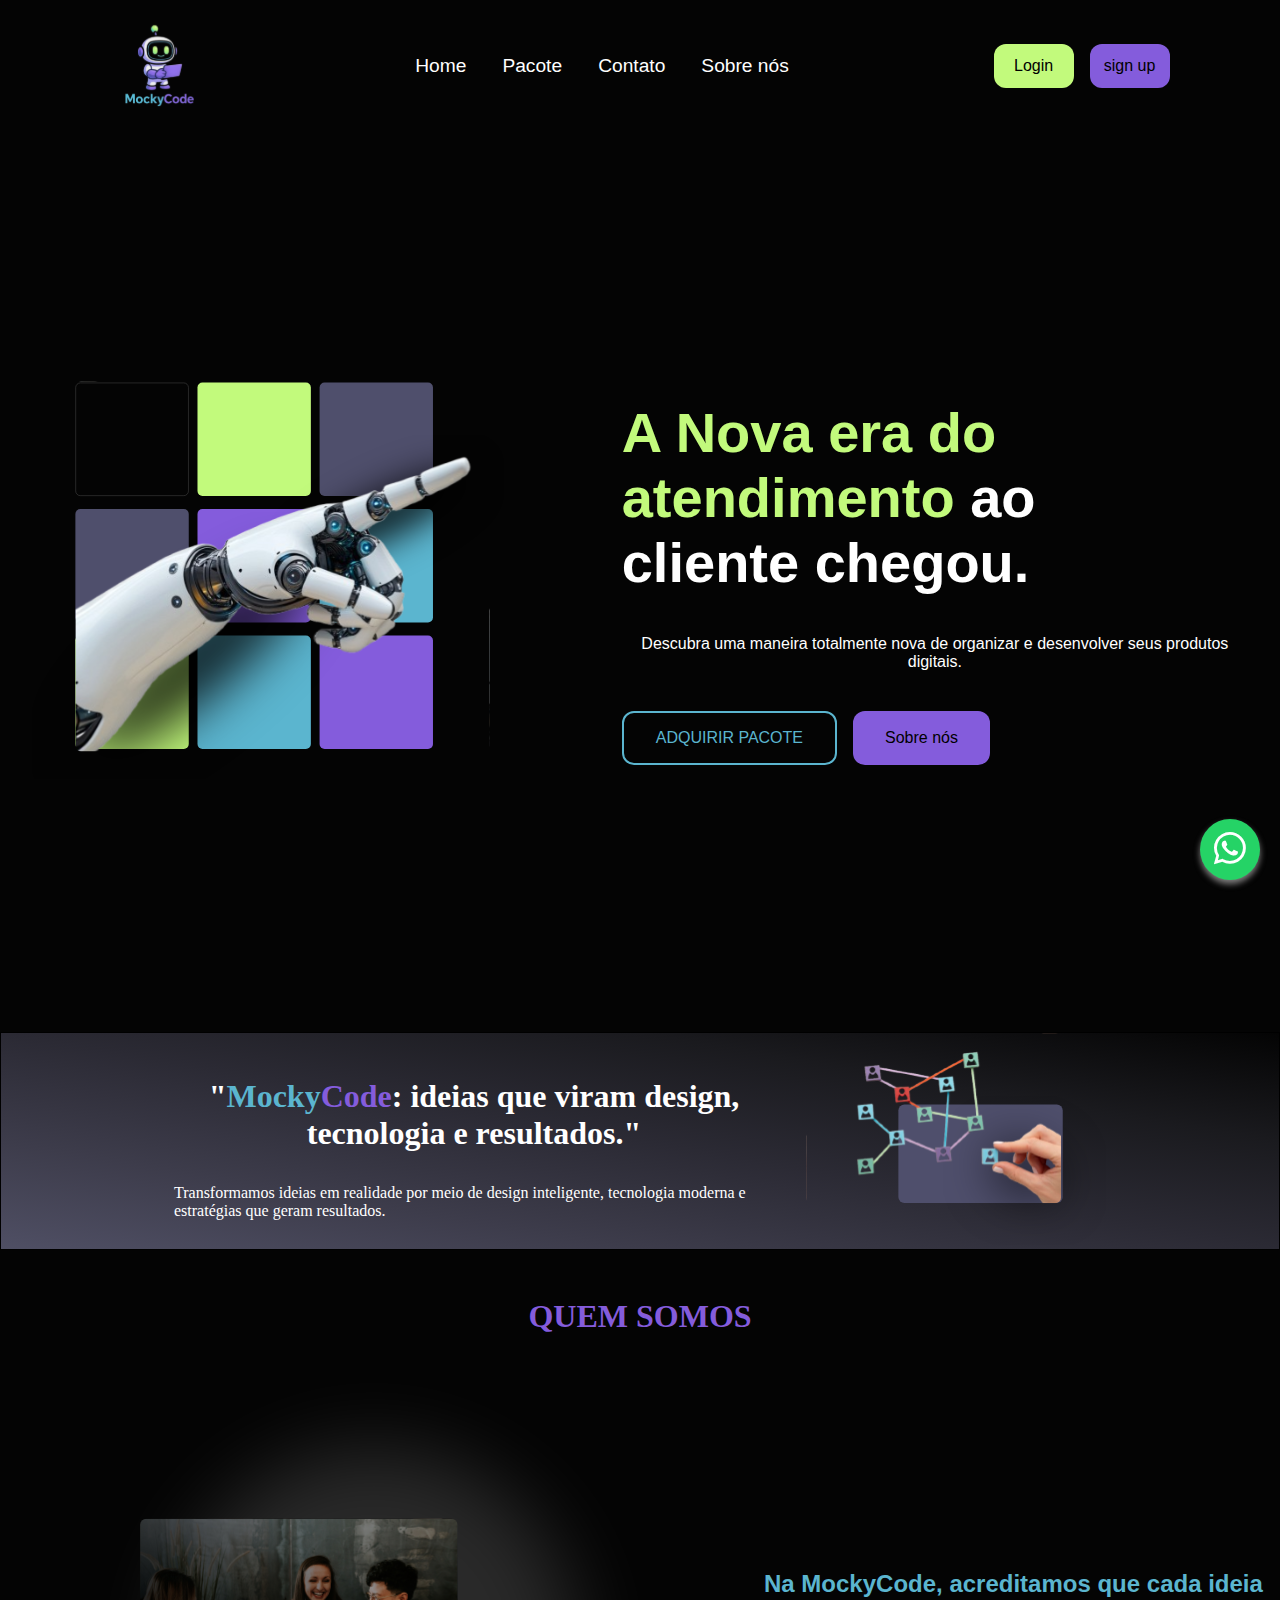
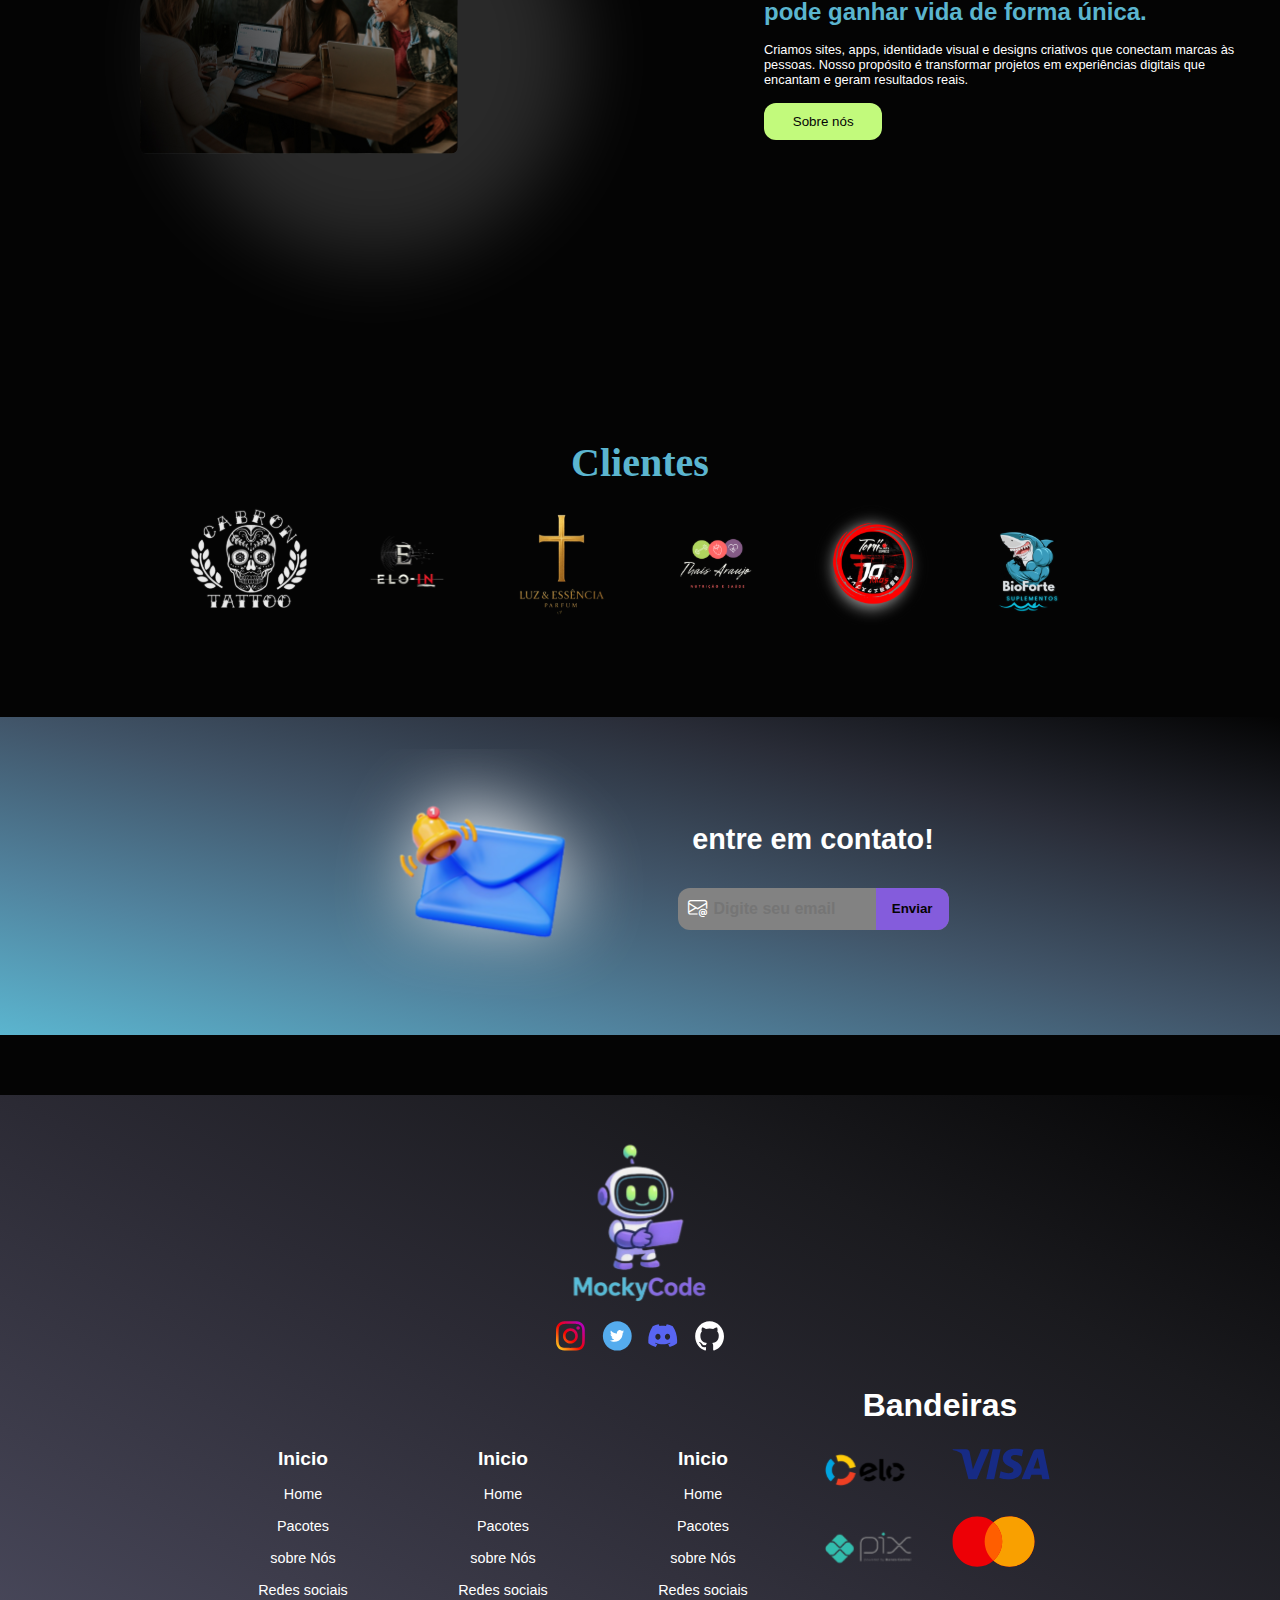
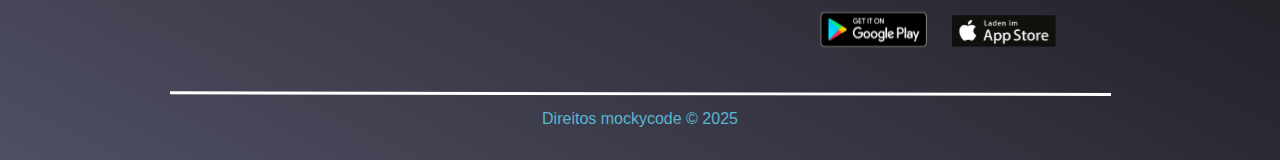
<file: index.html>
<!DOCTYPE html>
<html lang="pt-br">

<head>
    <meta charset="UTF-8">
    <meta name="viewport" content="width=device-width, initial-scale=1.0">
    <link rel="stylesheet" href="https://cdn.jsdelivr.net/npm/bootstrap-icons@1.13.1/font/bootstrap-icons.min.css">
    <link rel="stylesheet" href="./public/app/src/assets/styles/index.css">
    <title>Home</title>
</head>

<body>
    <header>
        <img class="logo" src="./public/app/src/src/assets/components/logo/logo-mockycode.svg" alt="">

        <nav>
            <a href="/index.html">Home</a>
            <a href="./public/app/src/pages/pacote.html">Pacote</a>
            <a href="/public/app/src/pages/contato.html">Contato</a>
            <a href="#">Sobre nós</a>
        </nav>

        <div class="btns-menu">
            <button class="btn-login">Login</button>
            <button class="btn-singup">sign up</button>
        </div>
    </header>

    <main>
        <div class="content-main">
            <div class="mao-robo">
                <img src="./public/app/src/src/assets/components/icons/mao-robo.svg" alt="">
            </div>

            <div class="text-main">
                <div class="text">
                    <h1><span>A Nova era do atendimento </span> ao cliente chegou.</h1>
                    <p>Descubra uma maneira totalmente nova de organizar e desenvolver seus produtos digitais.</p>
                </div>

                <div class="group-btn">
                    <button class="btn-fundo">ADQUIRIR PACOTE</button>
                    <button class="btn-main">Sobre nós</button>
                </div>
            </div>
        </div>
    </main>

    <section>
        <div class="content-mockcode">

            <div class="content">
                <h2 class="title-span">"<span class="one">Mocky</span><span class="two">Code</span>: ideias que viram design,
                    tecnologia e
                    resultados."</h2>
                <p>Transformamos ideias em realidade por meio de design inteligente, tecnologia moderna e
                    estratégias
                    que
                    geram resultados.</p>
            </div>

            <div class="content-img">
                <img src="./public/app/src/src/assets/components/icons/negocios-img.svg" alt="">
            </div>

        </div>
    </section>

    <section>
        <div class="content-quemsomos">

            <h2 class="title-quemsomos">QUEM SOMOS</h2>

            <div class="quemsomos-container">

                <div class="quem-somos">
                    <img src="./public/app/src/src/assets/components/icons/grupo-pessoas.svg" alt="">
                </div>

                <div class="text-quemsomos">
                    <h3>Na MockyCode, acreditamos que cada ideia pode ganhar vida de forma única.</h3>
                    <p>Criamos sites, apps, identidade visual e designs criativos que conectam marcas às pessoas. Nosso
                        propósito é transformar projetos em experiências digitais que encantam e geram resultados reais.
                    </p>
                    <button>Sobre nós</button>
                </div>
            </div>
        </div>

    </section>

    <section>
        <div class="content-clientes">
            <div class="content">
                <h2>Clientes</h2>

                <div class="clientes-img">
                    <img src="./public/app/src/src/assets/components/logos-clientes/logo cabron.svg" alt="">
                    <img src="./public/app/src/src/assets/components/logos-clientes/Logotipo Banda.svg" alt="">
                    <img src="./public/app/src/src/assets/components/logos-clientes/logo tipo essencia.svg" alt="">
                    <img src="./public/app/src/src/assets/components/logos-clientes/logo tipo thais.svg" alt="">
                    <img src="./public/app/src/src/assets/components/logos-clientes/Logotipo-torii 1.svg" alt="">
                    <img src="./public/app/src/src/assets/components/logos-clientes/logotipo bio forte.svg" alt="">
                </div>
            </div>
        </div>
    </section>

    <section>
        <div class="content-email">

            <div class="content-input">

                <div class="img-email">
                    <img src="./public/app/src/src/assets/components/icons/icon-email.svg" alt="">
                </div>

                <div class="newsleter">
                    <h2>entre em contato!</h2>

                    <div class="input-group">
                        <input type="email" name="email" id="email" placeholder="Digite seu email">
                        <i class="bi bi-envelope-at"></i>
                        <button type="submit">Enviar</button>
                    </div>

                </div>
            </div>
        </div>
    </section>

    <footer>
        <div class="content-footer">
            
            <div class="footer">

                <img src="./public/app/src/src/assets/components/logo/logo-mockycode.svg" alt="">

                <div class="group-redes">
                    <a href=""><img src="./public/app/src/src/assets/components/icons/intagram.svg" alt=""></a>
                    <a href=""><img src="./public/app/src/src/assets/components/icons/Twitter.svg" alt=""></a>
                    <a href=""><img src="./public/app/src/src/assets/components/icons/Discord.svg" alt=""></a>
                    <a href=""><img src="./public/app/src/src/assets/components/icons/Github.svg" alt=""></a>
                </div>
            </div>

            <div class="footer-bandeiras">
                <div class="group-links">
                    <h4>Inicio</h4>
                    <a href="">Home</a>
                    <a href="">Pacotes</a>
                    <a href="">sobre Nós</a>
                    <a href="">Redes sociais</a>
                </div>

                <div class="group-links">
                    <h4>Inicio</h4>
                    <a href="">Home</a>
                    <a href="">Pacotes</a>
                    <a href="">sobre Nós</a>
                    <a href="">Redes sociais</a>
                </div>

                <div class="group-links">
                    <h4>Inicio</h4>
                    <a href="">Home</a>
                    <a href="">Pacotes</a>
                    <a href="">sobre Nós</a>
                    <a href="">Redes sociais</a>
                </div>

                <div class="bandeiras">
                    <h2>Bandeiras</h2>
                    <div class="grid-img">
                        <img src="./public/app/src/src/assets/components/icons/elo.svg" alt="">
                        <img src="./public/app/src/src/assets/components/icons/Visa.svg" alt="">
                        <img src="./public/app/src/src/assets/components/icons/pix.svg" alt="">
                        <img src="./public/app/src/src/assets/components/icons/Mastercard.svg" alt="">
                        <img src="./public/app/src/src/assets/components/icons/google-app.svg" alt="">
                        <img src="./public/app/src/src/assets/components/icons/aplle-app.svg" alt="">
                    </div>
                </div>
            </div>
            <div class="divisoria">
                <img src="./public/app/src/src/assets/components/icons/linha.svg" alt="">
            </div>
            <div class="copy">
                <p>Direitos mockycode &copy; 2025</p>
            </div>
        </div>
    </footer>

    <!-- Botão WhatsApp -->
    <a href="https://wa.me/5599999999999" class="btn-whats" target="_blank">
        <i class="bi bi-whatsapp"></i>
    </a>

</body>

</html>
</file>
<file: public/app/src/assets/styles/index.css>
@import url(../global/reset.css);

 /* Menu NavBar */

 header {
     width: 100%;
     display: flex;
     justify-content: space-around;
     align-items: center;
     padding: 1rem;
 }

 .logo {
     width: 100px;
     height: 100px;
 }

 nav a {
     text-decoration: none;
     margin: 0 1rem;
     color: var(--cor-white);
     font-family: var(--font-primaria);
     font-size: 1.2rem;
     transition: .5s;
 }

 nav a:hover {
     color: var(--cor-terciaria);
 }

 .btns-menu {
     display: flex;
     gap: 1rem;
 }

 .btns-menu button {
     width: 5rem;
     height: 2.8rem;
     border-radius: 12px;
     border: none;
     font-size: 1rem;
     cursor: pointer;
     font-family: var(--font-primaria);
     transition: transform 0.35s cubic-bezier(0.25, 1.25, 0.5, 1),
         box-shadow 0.35s ease;
 }

 /* Levanta no hover */
 .btns-menu button:hover {
     transform: translateY(-8px) scale(1.03);
     box-shadow: 0 12px 25px rgba(254, 254, 254, 0.39);
 }

 /* Quando clicar, ele abaixa */
 .btns-menu button:active {
     transform: translateY(-2px) scale(0.98);
     box-shadow: 0 4px 10px rgba(0, 0, 0, 0.15);
 }

 .btn-login {
     background-color: var(--cor-primaria);
 }

 .btn-singup {
     background-color: var(--cor-secundaria);
 }

 /* Main */

 .content-main {
     width: 100%;
     height: 100vh;
     display: flex;
     justify-content: center;
     align-items: center;
     padding: 2rem;
 }

 .mao-robo {
     width: 50%;
 }

 .mao-robo img {
     width: 80%;
 }

 .text-main {
     display: flex;
     flex-direction: column;
     align-items: start;
     text-align: center;
     gap: 2.5rem;
 }

 .text {
     display: flex;
     justify-content: start;
     align-items: flex-start;
     flex-direction: column;
     gap: 2.5rem;
 }

 .text-main h1 {
     width: 28rem;
     font-size: 3.5rem;
     text-align: start;
     font-family: var(--font-secundaria);
     color: var(--cor-white);
 }

 span {
     color: var(--cor-primaria);
 }

 .text-main p {
     font-size: 1rem;
     font-family: var(--font-primaria);
     color: var(--cor-white);
 }

 .group-btn {
     display: flex;
     gap: 1rem;
 }

 .group-btn button {
     padding: 1rem 2rem;
     border-radius: 12px;
     cursor: pointer;
     transition: .5s;
     font-size: 1rem;
     font-weight: 500;
     cursor: pointer;
 }

 .btn-fundo {
     position: relative;
     z-index: 0;
     overflow: hidden;
     padding: 1rem 1.8rem;
     border-radius: 12px;
     border: 2px solid var(--cor-terciaria);
     background: transparent;
     color: var(--cor-terciaria);
     transition: color .45s ease;
 }

 .btn-fundo::before {
     content: "";
     position: absolute;
     inset: 0;
     background: linear-gradient(90deg, var(--cor-terciaria), #6ec1ff);
     transform: scaleX(0);
     transform-origin: left;
     transition: transform .50s cubic-bezier(.2, .9, .2, 1);
     z-index: -1;
 }

 .btn-fundo:hover::before,
 .btn-fundo:focus::before {
     transform: scaleX(1);
 }

 .btn-fundo:hover {
     color: var(--cor-white);
     transform: translateY(-3px);
 }

 .btn-main {
     background: var(--cor-secundaria);
     border: none;
 }

 .btn-main:hover {
     background: var(--cor-primaria);
 }

 /* Section Mockcode */

 .content-mockcode {
     display: flex;
     justify-content: center;
     align-items: center;
     gap: 2rem;
     background-image: linear-gradient(to left bottom, #040404, #1a1a1e, #2b2a34, #3d3c4b, #4f4f64);
     border: 1px solid black;
 }

 .content {
     display: flex;
     flex-direction: column;
     justify-content: center;
     align-items: flex-start;
     max-width: 600px;
 }

 .content .title-span {
     font-size: 2rem;
     color: var(--cor-white);
     margin-bottom: 1rem;
 }

 .one {
     color: var(--cor-terciaria);
 }

 .two {
     color: var(--cor-secundaria);
 }

 .content p {
     font-size: 1rem;
     color: var(--cor-white);
     margin-bottom: 0;
 }

 .content-img img {
     width: 300px;
     height: auto;
 }

 /* Section Quem somos*/

 .content-quemsomos {
     width: 100%;
     padding: 3rem 1rem;
     text-align: center;
 }

 .title-quemsomos {
     font-size: 2rem;
     margin-bottom: 2rem;
     text-align: center;
     color: var(--cor-secundaria);
 }

 .quemsomos-container {
     display: flex;
     justify-content: center;
     align-items: center;
     gap: 2rem;
 }

 .quem-somos img {
     width: 80%;
     height: auto;
 }

 .text-quemsomos {
     max-width: 500px;
     text-align: left;
 }

 .text-quemsomos h3 {
     font-size: 1.5rem;
     margin-bottom: 1rem;
     font-family: var(--font-secundaria);
     color: var(--cor-terciaria);
 }

 .text-quemsomos p {
     margin-bottom: 1rem;
     font-size: .8rem;
     font-family: var(--font-primaria);
     color: var(--cor-white);
 }

 .text-quemsomos button {
     padding: 0.7rem 1.8rem;
     border: none;
     border-radius: 12px;
     background-color: var(--cor-primaria);
     color: var(--cor-black);
     cursor: pointer;
 }

 .text-quemsomos button:hover {
     color: var(--cor-white);
     background-color: var(--cor-secundaria);
 }

 /* Section Clientes */

 .content-clientes {
     width: 100%;
     padding: 2rem 1rem;
     display: flex;
     align-items: center;
     justify-content: center;
 }

 .content {
     display: flex;
     align-items: center;
     justify-content: center;
 }

 .content h2 {
     width: 100%;
     padding: 1rem;
     text-align: center;
     font-size: 2.5rem;
     color: var(--cor-terciaria);
 }

 .clientes-img {
     width: 150%;
     display: flex;
     gap: 2rem;
     justify-content: center;
     align-items: center;
 }

 .clientes-img img {
     width: 50%;
 }

 /* Section Newsleter */

 .content-email {
     width: 100%;
     display: flex;
     justify-content: center;
     align-items: center;
     gap: 2rem;
     background-image: linear-gradient(to left bottom, #040404, #292c37, #415569, #51839e, #5bb5cf);
     padding: 2rem;
     margin-top: 3.75rem;
 }

 .content-input {
     display: flex;
     align-items: center;
     gap: 2rem;
 }

 .img-email img {
     width: 100%;
     height: auto;
 }

 .newsleter {
     display: flex;
     flex-direction: column;
     gap: 1rem;
 }

 .newsleter h2 {
     margin-bottom: 1rem;
     text-align: center;
     font-size: 1.8rem;
     font-family: var(--font-primaria);
     color: var(--cor-white);
 }

 .input-group {
     position: relative;
     width: 100%;
     max-width: 600px;
     background-color: transparent;
 }

 .input-group input {
     width: 100%;
     padding: 12px 16px 12px 36px;
     border-radius: 12px;
     border: none;
     outline: none;
     background-color: var(--cor-quaternaria);
     color: var(--cor-white);
     font-weight: 600;
     font-size: 1rem;
     text-align: left;
 }

 .input-group i {
     position: absolute;
     left: 10px;
     top: 50%;
     transform: translateY(-50%);
     color: var(--cor-white);
     font-size: 1.2rem;
     pointer-events: none;
 }

 .input-group button {
     position: absolute;
     right: 0;
     top: 0;
     height: 100%;
     padding: 0 16px;
     border: none;
     border-radius: 0 12px 12px 0;
     background-color: var(--cor-secundaria);
     color: var(--cor-black);
     font-weight: 600;
     cursor: pointer;
     transition: background-color 0.3s;
 }

 .input-group button:hover {
     background-color: var(--cor-terciaria);
     color: var(--cor-white);
 }

 /* footer */

 .content-footer {
     width: 100%;
     padding: 2rem;
     margin-top: 3.75rem;
     display: flex;
     justify-content: center;
     flex-direction: column;
     align-items: center;
     background-image: linear-gradient(to left bottom, #040404, #1a1a1e, #2b2a34, #3d3c4b, #4f4f64);
 }

 .footer {
     display: flex;
     align-items: center;
     justify-content: center;
     flex-direction: column;
 }

 .group-redes {
     display: flex;
     gap: 1rem;
     cursor: pointer;
 }

 .group-redes img {
     width: 30px;
 }

 .footer-bandeiras {
     width: 100%;
     display: flex;
     justify-content: center;
 }

 .group-links {
     width: 200px;
     display: flex;
     flex-direction: column;
     align-items: center;
     justify-content: center;
     gap: 1rem;
 }

 .group-links h4 {
     font-family: var(--font-secundaria);
     font-size: 1.2rem;
     color: var(--cor-white);
 }

 a {
     font-family: var(--font-primaria);
     font-size: .9rem;
     text-decoration: none;
     color: var(--cor-white)
 }

 a:hover {
     color: var(--cor-terciaria);
 }

 .bandeiras {
     display: flex;
     flex-direction: column;
     justify-content: center;
     align-items: center;
     padding: 2rem 1rem;
     text-align: center;
 }

 .bandeiras h2 {
     font-size: 2rem;
     color: var(--cor-white);
     margin-bottom: 1.5rem;
     font-family: var(--font-secundaria);
 }

 .grid-img {
     display: grid;
     grid-template-columns: repeat(2, 1fr);
     /* 2 colunas */
     grid-template-rows: repeat(3, auto);
     /* 3 linhas */
     gap: 1.5rem;
 }

 .grid-img img {
     height: auto;
     object-fit: contain;
 }

 .divisoria {
     display: flex;
     flex-direction: column;
 }

 .copy {
     margin-top: .9rem;
     text-align: center;
     font-size: 1rem;
     font-family: var(--font-primaria);
     color: var(--cor-terciaria);
 }

 /* Button whats */

 .btn-whats {
     position: fixed;
     bottom: 20px;
     /* distância do rodapé */
     right: 20px;
     /* distância da lateral direita */
     background-color: #25d366;
     color: white;
     font-size: 2rem;
     padding: 12px 14px;
     border-radius: 50%;
     box-shadow: 0 4px 6px rgba(249, 247, 247, 0.507);
     z-index: 9999;
     /* sempre na frente */
     transition: transform 0.3s;
 }

 .btn-whats:hover {
     transform: scale(1.1);
     color: white;
     background-color: #20ba5a;
 }
</file>
